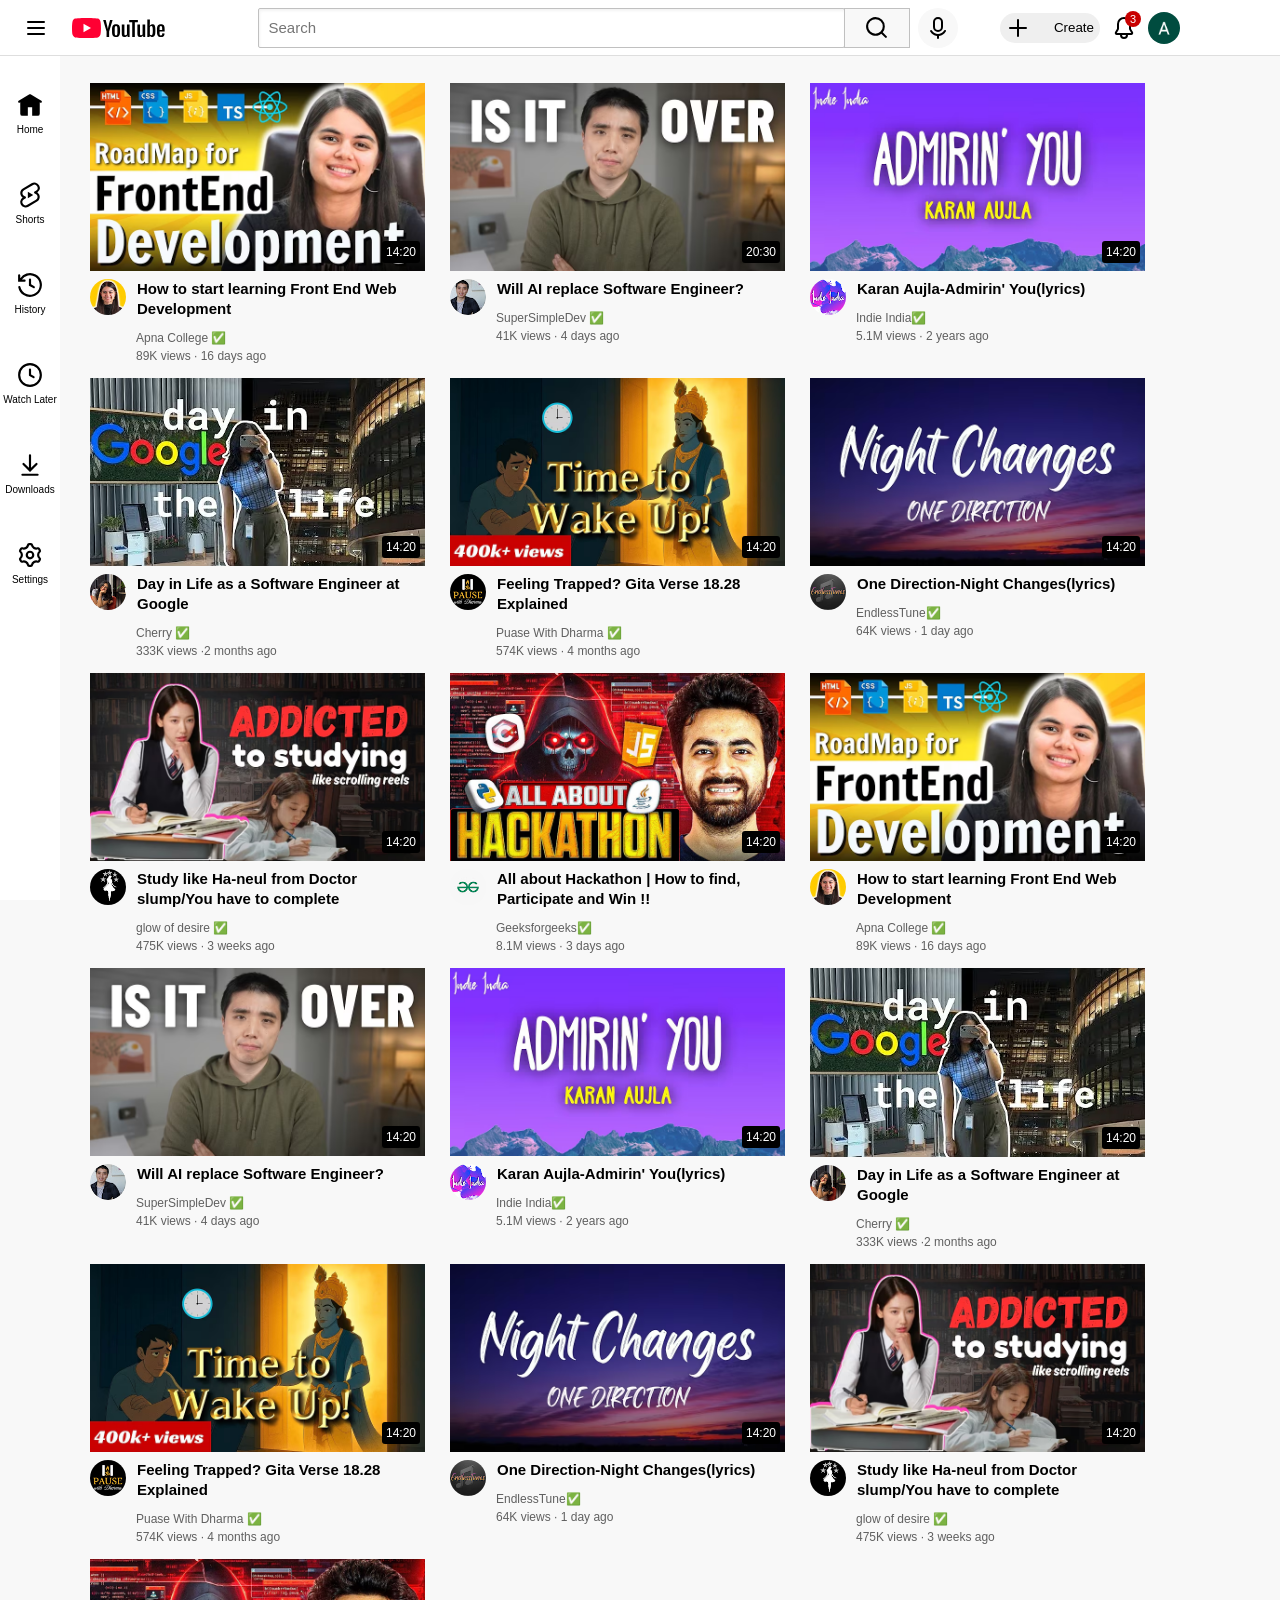
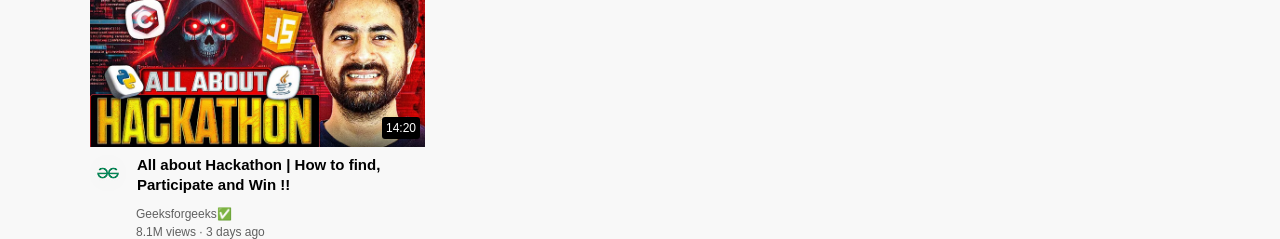
<file: index.html>
<!DOCTYPE html>
<html lang="en">
<head>
  <meta charset="UTF-8">
  <meta name="viewport" content="width=device-width, initial-scale=1.0">
  <title>Youtube.com Clone</title>
  <link rel="stylesheet" href="css_files/video.css">
  <link rel="stylesheet" href="css_files/header.css">
  <link rel="stylesheet" href="css_files/general.css">
  <link rel="stylesheet" href="css_files/sidebar.css">
</head>
<!--Comment-->

<body>
  <header class="header">
    <div class="left-section">
      <img class=hamburger-menu src=" thumbnails/hamburger-menu.svg" alt="">
      <img class=youtube-menu src="thumbnails/yt-icons.svg" alt="">
    </div>

    <div class="middle-section">
      <input class="search-bar" type="text" placeholder="Search">
      <button class="search-button">
       <img class=" search-icon"   src="thumbnails/search-icon.svg" alt="">
        <div class="tooltip">Search</div>
      </button>
      <button class="voice-search">
       <img class=voice-icon src="thumbnails/voice-search.svg" alt="">
       <div class="tooltip">Search with your voice</div>
      </button>
    </div>
  
    <div class="right-section">
      <div class="upload-icon-container">
        <button class="plus">
           <img class=upload-icon src="thumbnails/upload.svg" alt="">Create</button>
           <div class="tooltip">Create and Upload</div>
      </div>
      <div class="notification-icon-container">
        <img class="notification-icon" src="thumbnails/notify.svg"alt=""> 
        <div class="notification-count">3</div>
        <div class="tooltip">Notifications</div>
      </div>
      <div class="current-user-icon-container">
        <img class="current-user-icon" src="channel-picture/profile.jpg" alt="">
        <div class="tooltip">Profile</div>
      </div>
    </div>
  </header>

<nav class="sidebar">
  <div class="sidebar-link">
    <img src="channel-picture/home.svg" alt="">
     <div>Home</div>
  </div>
  <div class="sidebar-link">
     <img src="channel-picture/shorts.svg" alt="">
     <div>Shorts</div>
  </div>
  <div class="sidebar-link">
     <img src="channel-picture/history.svg" alt="">
     <div>History</div>
  </div>
  <div class="sidebar-link">
     <img src="channel-picture/watchLater.svg" alt="">
     <div>Watch Later</div>
  </div>
  <div class="sidebar-link">
     <img src="channel-picture/downloads.svg" alt="">
     <div>Downloads</div>
  </div>
  <div class="sidebar-link">
     <img src="channel-picture/settings.svg" alt="">
     <div>Settings</div>
  </div>
</nav>

  <main>
    
    <section class="video-grid">
    <div class="video-preview">
     <div class="thumbnail-row">
      <img class="thumbnail" src="thumbnails/hq720.avif" alt="">
      <div class="video-time">14:20</div>
     </div>
     
   <div class="video-info-grid">
     <div class="channel-picture">
      <img class="profile-picture" src="channel-picture/channels4_profile.jpg" alt="">
   </div>
    <div class="video-info">
    <p class="video-title">How to start learning Front End Web Development</p>
    <p class="video-author">Apna College &#x2705;</p>
    <p class="video-stats">89K views &#183; 16 days ago</p>
    </div>
  </div>
   </div>



  
   <div class="video-preview">
     <div class="thumbnail-row">
      <img class="thumbnail" src="thumbnails/hq722.avif" alt="">
      <div class="video-time">20:30</div>
     </div>
   <div class="video-info-grid">
     <div class="channel-picture">
      <img class="profile-picture" src="channel-picture/channels7_profile.jpg" alt="">
    </div>
    <div class="video-info">
    <p class="video-title">Will AI replace Software Engineer?</p>
    <p class="video-author">SuperSimpleDev &#x2705;</p>
    <p class="video-stats">41K views &#183; 4 days ago</p>
    </div>
  </div>
   </div>

  <div class="video-preview">
    <div class="thumbnail-row">
       <img class="thumbnail" src="thumbnails/hq723.avif" alt="">
       <div class="video-time">14:20</div>
     </div>
   <div class="video-info-grid">
     <div class="channel-picture">
      <img class="profile-picture" src="channel-picture/channels6_profile.jpg" alt="">
    </div>
    <div class="video-info">
  <p class="video-title">Karan Aujla-Admirin' You(lyrics)</p>
  <p class="video-author">Indie India&#x2705;</p>
  <p class="video-stats">5.1M views &#183; 2 years ago</p>
  </div>
   </div>
   </div>

   
    <div class="video-preview">
     
     <div class="thumbnail-row">
      <img class="thumbnail" src="thumbnails/hq724.avif" alt="">
      <div class="video-time">14:20</div>
     </div>
   <div class="video-info-grid">
     <div class="channel-picture">
      <img class="profile-picture" src="channel-picture/channels8_profile.jpg" alt="">
    </div>
    <div class="video-info">
    <p class="video-title">Day in Life as a Software Engineer at Google</p>
    <p class="video-author">Cherry &#x2705;</p>
    <p class="video-stats">333K views &#183;2 months ago</p>
    </div>
    </div>
  </div>


  <div class="video-preview">
    <div class="thumbnail-row">
       <img class="thumbnail" src="thumbnails/hq725.avif" alt="">
       <div class="video-time">14:20</div>
     </div>
   <div class="video-info-grid">
     <div class="channel-picture">
      <img class="profile-picture" src="channel-picture/channels9_profile.jpg" alt="">
    </div>
    <div class="video-info">
  <p class="video-title">Feeling Trapped? Gita Verse 18.28 Explained</p>
  <p class="video-author">Puase With Dharma &#x2705;</p>
  <p class="video-stats">574K views &#183; 4 months ago</p>
  </div>
   </div>
   </div>

   <div class="video-preview">
    <div class="thumbnail-row">
       <img class="thumbnail" src="thumbnails/hq726.avif" alt="">
       <div class="video-time">14:20</div>
     </div>
   <div class="video-info-grid">
     <div class="channel-picture">
      <img class="profile-picture" src="channel-picture/channels10_profile.jpg" alt="">
    </div>
    <div class="video-info">
  <p class="video-title">One Direction-Night Changes(lyrics)</p>
  <p class="video-author">EndlessTune&#x2705;</p>
  <p class="video-stats">64K views &#183; 1 day ago</p>
  </div>
   </div>
   </div>

   <div class="video-preview">
    <div class="thumbnail-row">
       <img class="thumbnail" src="thumbnails/hq727.avif" alt="">
       <div class="video-time">14:20</div>
     </div>
   <div class="video-info-grid">
     <div class="channel-picture">
      <img class="profile-picture" src="channel-picture/channels11_profile.jpg" alt="">
    </div>
    <div class="video-info">
  <p class="video-title">Study like Ha-neul from Doctor slump/You have to complete</p>
  <p class="video-author">glow of desire &#x2705;</p>
  <p class="video-stats">475K views &#183; 3 weeks ago</p>
  </div>
   </div>
   </div>

   <div class="video-preview">
    <div class="thumbnail-row">
       <img class="thumbnail" src="thumbnails/hq721.avif" alt="">
       <div class="video-time">14:20</div>
     </div>
   <div class="video-info-grid">
     <div class="channel-picture">
      <img class="profile-picture" src="channel-picture/channels5_profile.jpg" alt="">
    </div>
    <div class="video-info">
  <p class="video-title">All about Hackathon | How to find, Participate and Win !!</p>
  <p class="video-author"> Geeksforgeeks&#x2705;</p>
  <p class="video-stats">8.1M views &#183; 3 days ago</p>
  </div>
   </div>
   </div>
 
    <div class="video-preview">
     <div class="thumbnail-row">
      <img class="thumbnail" src="thumbnails/hq720.avif" alt="">
      <div class="video-time">14:20</div>
     </div>
     
   <div class="video-info-grid">
     <div class="channel-picture">
      <img class="profile-picture" src="channel-picture/channels4_profile.jpg" alt="">
    
    </div>
    <div class="video-info">
    <p class="video-title">How to start learning Front End Web Development</p>
    <p class="video-author">Apna College &#x2705;</p>
    <p class="video-stats">89K views &#183; 16 days ago</p>
    </div>
  </div>
   </div>

  
   <div class="video-preview">
     <div class="thumbnail-row">
      <img class="thumbnail" src="thumbnails/hq722.avif" alt="">
      <div class="video-time">14:20</div>
     </div>
   <div class="video-info-grid">
     <div class="channel-picture">
      <img class="profile-picture" src="channel-picture/channels7_profile.jpg" alt="">
    </div>
    <div class="video-info">
    <p class="video-title">Will AI replace Software Engineer?</p>
    <p class="video-author">SuperSimpleDev &#x2705;</p>
    <p class="video-stats">41K views &#183; 4 days ago</p>
    </div>
  </div>
   </div>

  <div class="video-preview">
    <div class="thumbnail-row">
       <img class="thumbnail" src="thumbnails/hq723.avif" alt="">
       <div class="video-time">14:20</div>
     </div>
   <div class="video-info-grid">
     <div class="channel-picture">
      <img class="profile-picture" src="channel-picture/channels6_profile.jpg" alt="">
    </div>
    <div class="video-info">
  <p class="video-title">Karan Aujla-Admirin' You(lyrics)</p>
  <p class="video-author">Indie India&#x2705;</p>
  <p class="video-stats">5.1M views &#183; 2 years ago</p>
  </div>
   </div>
   </div>

   <div class="video-preview">
     <div class="thumbnail-row">
      <img class="thumbnail" src="thumbnails/hq724.avif" alt="">
      <div class="video-time">14:20</div>
     </div>
   <div class="video-info-grid">
     <div class="channel-picture">
      <img class="profile-picture" src="channel-picture/channels8_profile.jpg" alt="">
    </div>
    <div class="video-info">
    <p class="video-title">Day in Life as a Software Engineer at Google</p>
    <p class="video-author">Cherry &#x2705;</p>
    <p class="video-stats">333K views &#183;2 months ago</p>
    </div>
  </div>
   </div>

  <div class="video-preview">
    <div class="thumbnail-row">
       <img class="thumbnail" src="thumbnails/hq725.avif" alt="">
       <div class="video-time">14:20</div>
     </div>
   <div class="video-info-grid">
     <div class="channel-picture">
      <img class="profile-picture" src="channel-picture/channels9_profile.jpg" alt="">
    </div>
    <div class="video-info">
  <p class="video-title">Feeling Trapped? Gita Verse 18.28 Explained</p>
  <p class="video-author">Puase With Dharma &#x2705;</p>
  <p class="video-stats">574K views &#183; 4 months ago</p>
  </div>
   </div>
   </div>

   <div class="video-preview">
    <div class="thumbnail-row">
       <img class="thumbnail" src="thumbnails/hq726.avif" alt="">
       <div class="video-time">14:20</div>
     </div>
   <div class="video-info-grid">
     <div class="channel-picture">
      <img class="profile-picture" src="channel-picture/channels10_profile.jpg" alt="">
    </div>
    <div class="video-info">
  <p class="video-title">One Direction-Night Changes(lyrics)</p>
  <p class="video-author">EndlessTune&#x2705;</p>
  <p class="video-stats">64K views &#183; 1 day ago</p>
  </div>
   </div>
   </div>

   <div class="video-preview">
    <div class="thumbnail-row">
       <img class="thumbnail" src="thumbnails/hq727.avif" alt="">
       <div class="video-time">14:20</div>
     </div>
   <div class="video-info-grid">
     <div class="channel-picture">
      <img class="profile-picture" src="channel-picture/channels11_profile.jpg" alt="">
    </div>
    <div class="video-info">
  <p class="video-title">Study like Ha-neul from Doctor slump/You have to complete</p>
  <p class="video-author">glow of desire &#x2705;</p>
  <p class="video-stats">475K views &#183; 3 weeks ago</p>
  </div>
   </div>
   </div>

   <div class="video-preview">
    <div class="thumbnail-row">
       <img class="thumbnail" src="thumbnails/hq721.avif" alt="">
       <div class="video-time">14:20</div>
     </div>
   <div class="video-info-grid">
     <div class="channel-picture">
      <img class="profile-picture" src="channel-picture/channels5_profile.jpg" alt="">
    </div>
    <div class="video-info">
  <p class="video-title">All about Hackathon | How to find, Participate and Win !!</p>
  <p class="video-author"> Geeksforgeeks&#x2705;</p>
  <p class="video-stats">8.1M views &#183; 3 days ago</p>
  </div>
   </div>
   </div>
  
  </section>
  
  </main>
   
  
</body>
</html>
</file>
<file: css_files/video.css>
.video-grid{
    display:flex;
    flex-wrap:wrap;
    grid-template-columns: 1fr 1fr 1fr;
    column-gap:10px;
    row-gap:15px;
    max-width: 100%;
    padding:0;
    margin: 0;
    }
     .video-preview{
      width:335px;
      display:inline-block;
      vertical-align: top;
      margin-right:15px;
      position:relative;
      flex: 0 0 auto; 
      overflow: hidden;
    }
    .thumbnail-row{
    width:100%;
    margin-bottom:8px;
    position:relative; 
    overflow:hidden;  
    }
    .thumbnail{
    width:100%;
    display:block;
    margin-top:0px;
    object-fit:contain;
    object-position:right;
    overflow:hidden;
    }
    .video-time{
    position:absolute;
    bottom:8px;
    right:5px;
    background-color:black;
    color:white;
    font-weight:500px;
    font-size:12px;
    padding :4px;
    border-radius:3px;
    }
    .video-info-grid{
    display:flex;
    grid-template-columns: 50px,1fr;
    }
    .channel-picture{
    display: inline-block;
    width:40px;
    vertical-align:center;
    margin-right:10px;
   }
    .profile-picture{
    width:36px;
    border-radius:30px;
    }
    .video-info{
    display: inline-block;
    width:550px; 
    vertical-align: top;
    }
    .video-title{
     margin-top:0px;
     font-size:15px;
     font-weight:650;
     line-height:20px;
     margin-bottom:12px;
     margin-left:1px;
    }
    .video-author{
    margin-bottom:4px;
    }
    .video-author, .video-stats{
    margin-top:2px;
    font-size:12px;
    color:#606060;
    }
   

   @media(max-width:750px){
    .video-grid{
    grid-template-columns: 1fr 1fr;
    }
   }

   @media(min-width:751px) and (max-width:999px){
    .video-grid{
    grid-template-columns: 1fr 1fr 1fr;
    }
   }

   @media(min-width:1000px){
    .video-grid{
    grid-template-columns: 1fr 1fr 1fr 1fr;
    }
   }
</file>
<file: css_files/header.css>
.header {
  height: 55px;
  display: flex;
  flex-direction: row;
  justify-content: space-between;
  position: fixed;
  top: 0px;
  left: 0px;
  right: 0px;
  background-color: white;
  border-bottom-width: 1px;
  border-bottom-style: solid;
  border-bottom-color: rgb(222, 222, 222);
  width: 100%;
  z-index: 1000;
}
.left-section {
  align-items: center;
  display: flex;
}
.hamburger-menu {
  margin-left: 24px;
  margin-right: 24px;
  height: 24px;
}
.youtube-menu {
  height: 20px;
}

.middle-section {
  flex: 1;
  margin-left: 70px;
  margin-right: 20px;
  max-width: 700px;
  align-items: center;
  display: flex;
}
.search-button {
  height: 40px;
  width: 66px;
  background-color: rgb(248, 248, 248);
  border-width: 1px;
  border-style: solid;
  border-color: rgb(192, 192, 192);
  margin-left: -1px;
  margin-right: 8px;
}
.search-button,
.voice-search,
.upload-icon-container,
.notification-icon-container,
.current-user-icon-container {
  position: relative;
  display: flex;
  justify-content: center;
  align-items: center;
}
.search-button .tooltip,
.voice-search .tooltip,
.upload-icon-container .tooltip,
.notification-icon-container .tooltip,
.current-user-icon-container .tooltip {
  position: absolute;
  background-color: gray;
  color: white;
  padding-top: 4px;
  padding-bottom: 4px;
  padding-left: 8px;
  padding-right: 8px;
  border-radius: 2px;
  font-size: 12px;
  bottom: -30px;
  opacity: 0;
  transition: opacity 0.15s;
  pointer-events: none;
  white-space: nowrap;
}

.search-button:hover .tooltip,
.voice-search:hover .tooltip,
.upload-icon-container:hover .tooltip,
.notification-icon-container:hover .tooltip,
.current-user-icon-container:hover .tooltip {
  opacity: 1;
}

.search-icon {
  height: 25px;
  width: 25px;
}

.search-bar {
  flex: 1;
  height: 36px;
  padding-left: 10px;
  font-size: 15px;
  /* border-width:1px ;
      border-style:solid ;
      border-color: rgb(192,192,192); */
  border: 1px solid rgb(192, 192, 192);
  border-radius: 2px;
  box-shadow: inset 1px 2px 3px rgba(0, 0, 0, 0.05);
}
.search-bar::placeholder {
  font-size: 15px;
}

.voice-search {
  height: 40px;
  width: 40px;
  border-radius: 20px;
  border: none;
  background-color: rgb(248, 248, 248);
}
.voice-icon {
  height: 24px;
}

.right-section {
  width: 180px;
  align-items: center;
  display: flex;
  justify-content: space-between;
  margin-right: 100px;
  margin-left: 0px;
}
.upload-icon {
  height: 24px;
}
.plus {
  height: 30px;
  align-items: center;
  border-radius: 20px;
  width: 100px;
  border: none;
  justify-content: space-between;
  display: flex;
}


.notification-icon {
  height: 24px;
}

.notification-icon-container {
  position: relative;
}

.notification-count {
  position: absolute;
  top: -5px;
  right: -5px;
  background-color: rgb(200, 0, 0);
  color: white;
  font-size: 11px;

  padding-left: 5px;
  padding-right: 5px;
  padding-top: 2px;
  padding-bottom: 2px;
  border-radius: 10px;
}

.current-user-icon {
  height: 32px;
  border-radius: 16px;
}
</file>
<file: css_files/general.css>
p{
     
      margin-top:0px;
      margin-bottom:0px;
     
    }
    body{
      /*this  style will be inherited*/
      margin:0;
      padding:0;
      font-family: Roboto ,Arial;
      padding-top:83px;
      padding-left:90px;
      padding-right:24px;
      background-color: rgb(248,248,248);
      width:100%;
      overflow-x: hidden; 
    }
</file>
<file: css_files/sidebar.css>
.sidebar {
  position: fixed;
  left: 0px;
  bottom: 0px;
  top: 55px;

  background-color: white;
  width: 60px;
  z-index: 200;
  padding-top: 5px;
  cursor: pointer;
}
.sidebar-link {
  height: 90px;
  display: flex;
  justify-content: center;
  align-items: center;
  flex-direction: column;
}
.sidebar-link:hover {
  background-color: lightgray;
}

.sidebar-link img {
  height: 26px;
  margin-top: 16px;
  margin-bottom: 6px;
}
.sidebar-link div {
  font-size: 10px;
}
</file>
